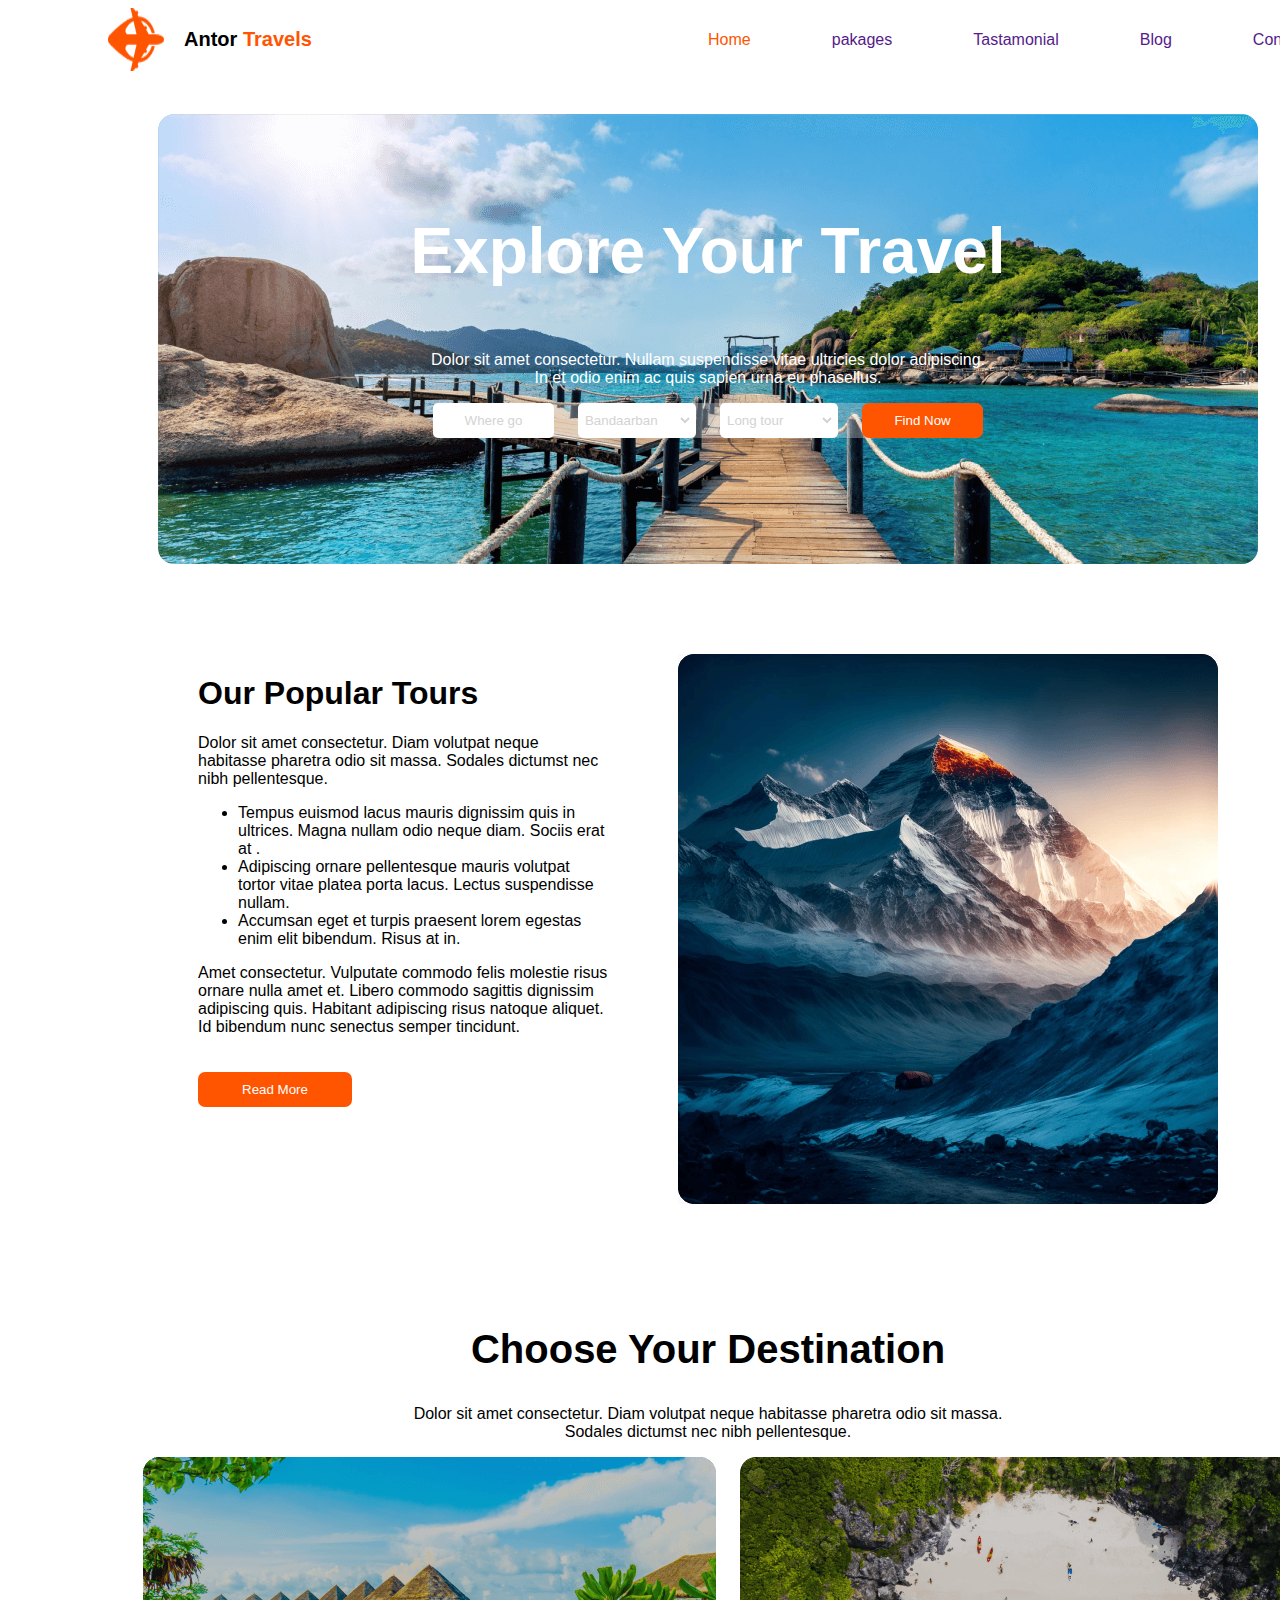
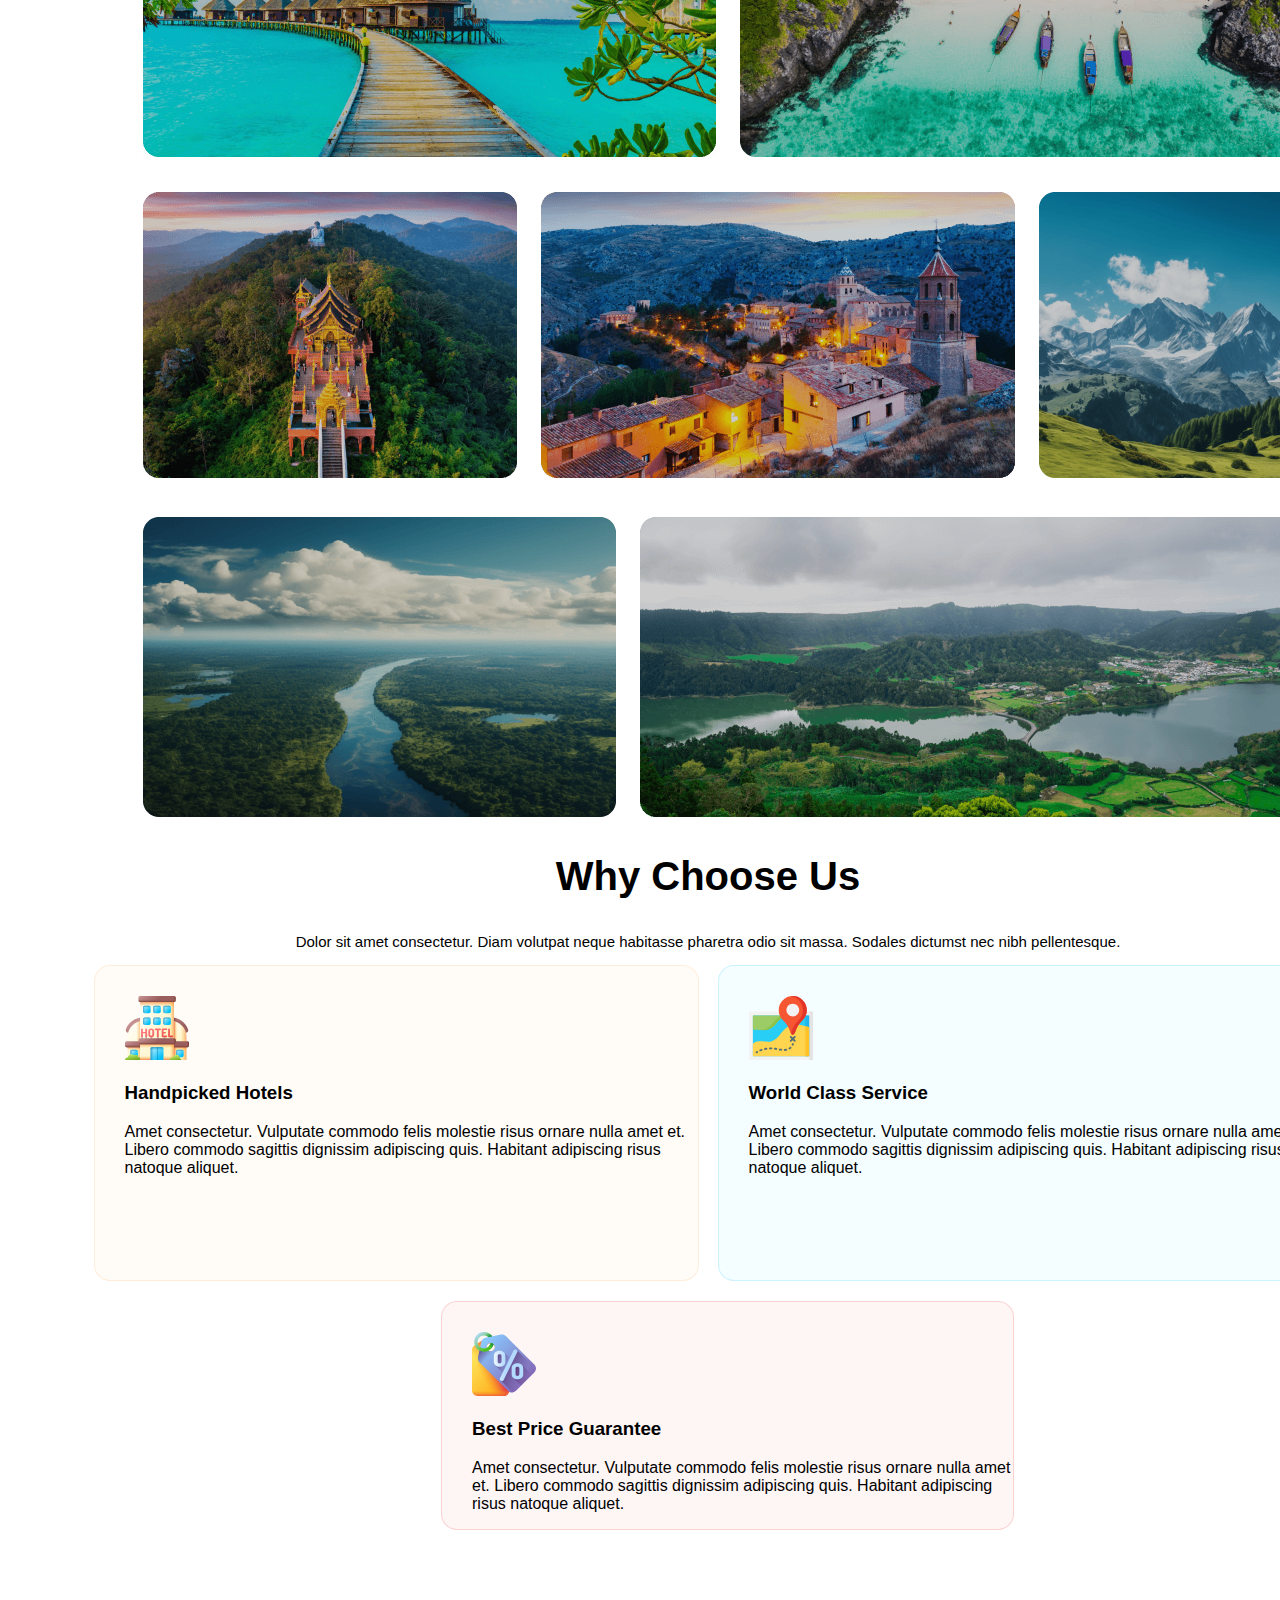
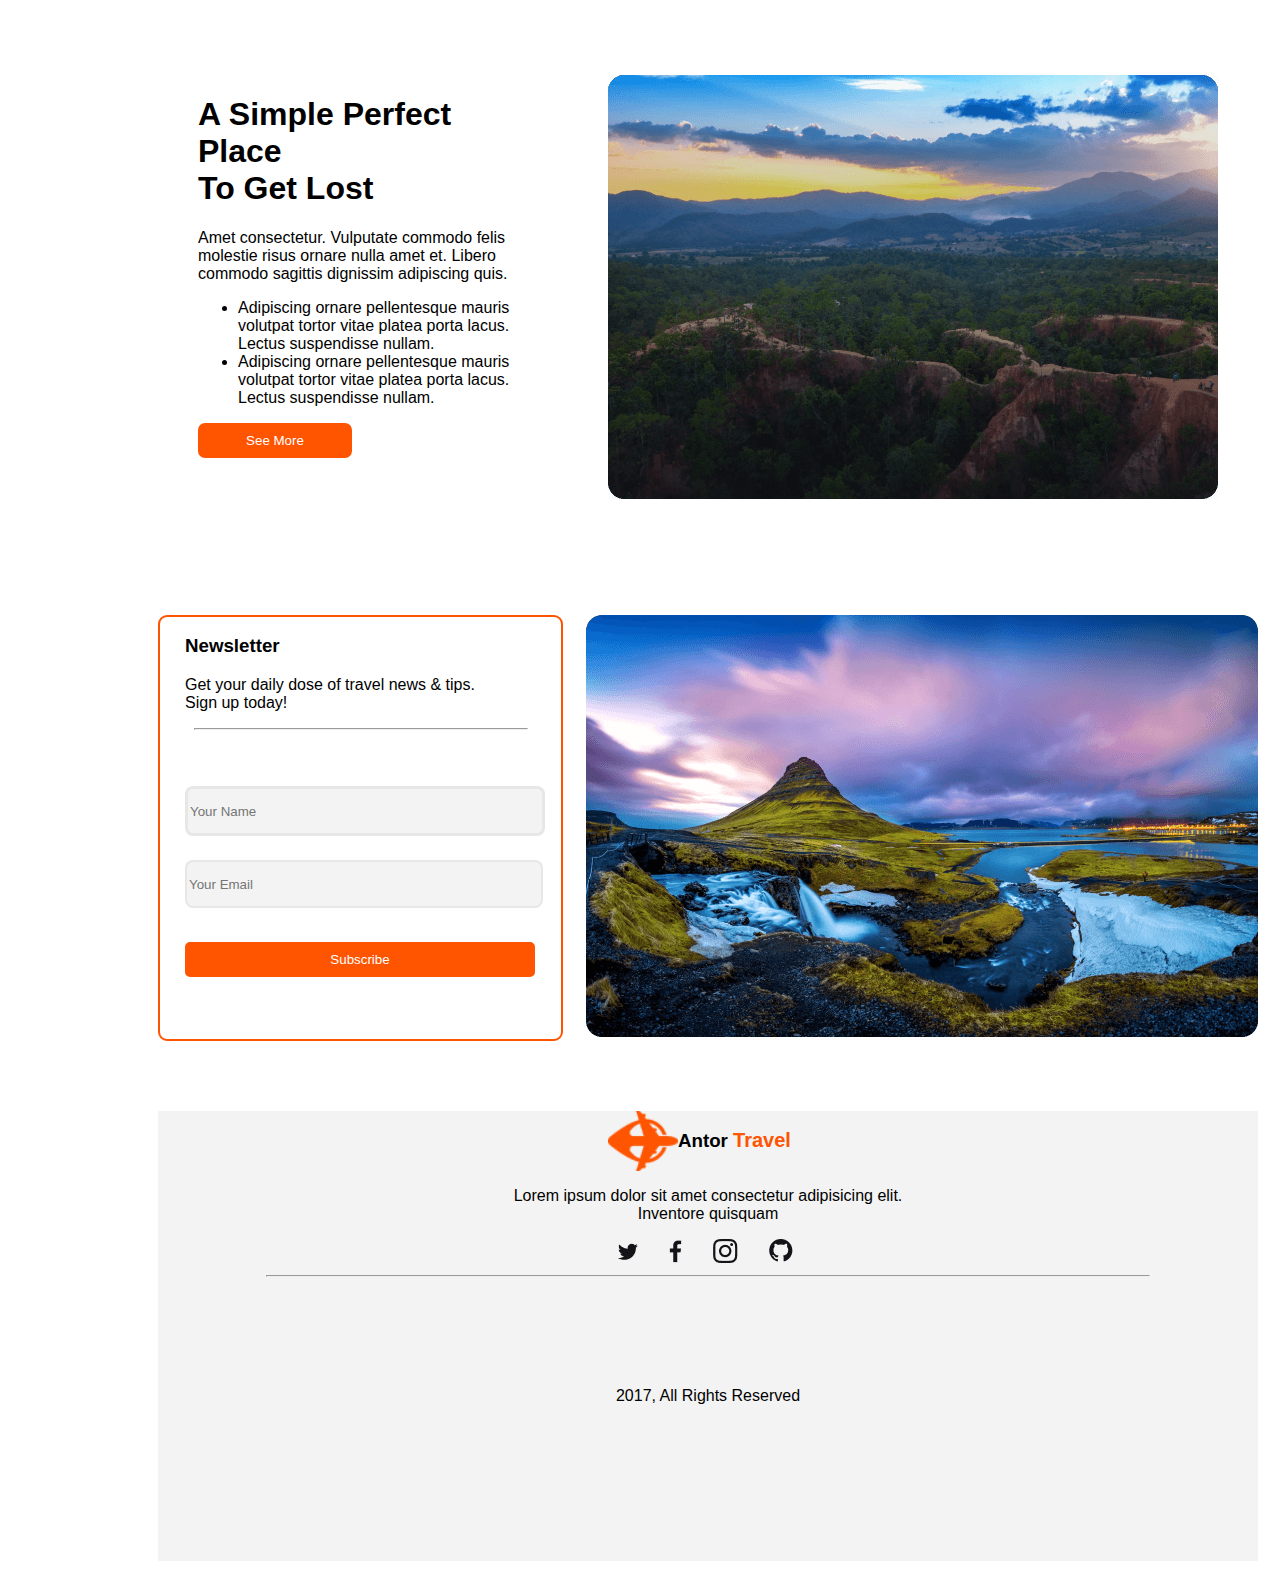
<file: Images/index.html>
<!DOCTYPE html>
<html lang="en">
<head>
    <meta charset="UTF-8">
    <meta name="viewport" content="width=device-width, initial-scale=1.0">
    <title>Traveling webpage</title>
    <link rel="stylesheet" href="tarvel/traveling.css">
    <style>
        body{
            font-family:'Segoe UI', Tahoma, Geneva, Verdana, sans-serif;}
            
    </style>
</head>
<body>
    <header>
        <nav class="header-section">
            <div class="nav-container">
                <img src="../Images/logo.png" alt="">
                <p class="text-container">Antor <span class="co-text">Travels</span></p>
            </div>
            <div class="item-container">
                <div class="fc"><a herf="">Home</a></div>
                <a href="">pakages</a>
                <a href="">Tastamonial</a>
                <a href="">Blog</a>
                <a href="">Contact</a>
            </div>
        </nav>
        <div class="bannar-section">
            <h1>Explore Your Travel</h1>
            <p>Dolor sit amet consectetur. Nullam suspendisse vitae ultricies dolor adipiscing. 
                <br>
                In et odio enim ac quis sapien urna eu phasellus.</p>
                <div class="row-layout">
                    <div class="where-to-go">
                    <button class="main-btn">Where go</button>
                    <select class="select" name="When" id="">
                        <option value="Bandaarban">Bandaarban</option>
                        <option value="Chittagong">Chittagong</option>
                        <option value="Coxs Bazar">Coxs Bazaar</option>
                    </select>
                    <select class="select"  name="Select type" id="">
                        <option value="Long tour">Long tour</option>
                        <option value="1day tour">1Day tour</option>
                        <option value="Low cost tour">Low cost tour</option>
                    </select>
                    <button class="primary-btn">Find Now</button>
                    </div>
                </div>
        </div>
    </header>
    <main>
        <section class="body-part">
            <div class="second-content">
                <h1 class="second-title">
                    Our Popular Tours
                </h1>
                <p>
                    Dolor sit amet consectetur. Diam volutpat neque habitasse pharetra odio sit massa. Sodales dictumst nec nibh pellentesque.
                </p>
                <ul>
                    <li>Tempus euismod lacus mauris dignissim quis in ultrices. Magna nullam odio neque diam. Sociis erat at .</li>
                    <li>Adipiscing ornare pellentesque mauris volutpat tortor vitae platea porta lacus. Lectus suspendisse nullam.</li>
                    <li> Accumsan eget et turpis praesent lorem egestas enim elit bibendum. Risus at in.</li>
                </ul>
                Amet consectetur. Vulputate commodo felis molestie risus 
ornare nulla amet et. Libero commodo sagittis dignissim adipiscing quis. Habitant adipiscing risus natoque aliquet. Id bibendum nunc senectus semper tincidunt. 
<br>
<br>
<br>
<button class="primary-btn">
    Read More
</button>
            </div>
            <div class="img-section">
                <img src="../Images/everest.png" alt="">
            </div>
        </section>
        <section class="body-part2">
            <div class="center-text">
                <h2>
                    Choose Your Destination
                </h2>
                <p>
                    Dolor sit amet consectetur. Diam volutpat neque habitasse pharetra odio sit massa.
                    <br>
                     Sodales dictumst nec nibh pellentesque.
                </p>
            </div>
        </section>
        <section class="honeymoon">
            <div class="same">
                <img src="/Images/Rectangle 5.png" alt="">
            </div>
            <div class="same">
                <img src="/Images/Rectangle 8.png" alt="">
            </div>
        </section>
        <section class="jungle">
            <div class="sec6">
                <img src="../Images/Rectangle 6.png" alt="">
            </div>
            <div class="sec7">
                <img src="../Images/Rectangle 7.png" alt="">
            </div>
            <div class="sec9">
                <img src="../Images/Rectangle 9.png" alt="">
            </div>
        </section>
        <section class="jungle">
            <div>
                <img class="sec11" src="../Images/Rectangle 11.png" alt="">
            </div>
            <div> 
                <img class="sec10" src="../Images/Rectangle 10.png" alt="">
            </div>
        </section>
        <section>
            <div class="why-choose">
            <h2 class="how-choose">Why Choose Us</h2>
            <p class="how-choose-us">Dolor sit amet consectetur. Diam volutpat neque habitasse pharetra odio sit massa. Sodales dictumst nec nibh pellentesque.</p>
            </div>
        </section>
        <section>
            <div class="card-dad">
                <div class="card1">
                    <img src="hotel 1.svg" alt="">
                    <h3>Handpicked Hotels</h3>
                    <p>Amet consectetur. Vulputate commodo felis molestie risus  ornare nulla amet et. Libero commodo sagittis dignissim adipiscing quis. Habitant adipiscing risus natoque aliquet. </p>
                </div>
                <div class="card2">
                    <img src="../Images/map 1.svg" alt="">
                    <h3>World Class Service</h3>
                    <p>Amet consectetur. Vulputate commodo felis molestie risus  ornare nulla amet et. Libero commodo sagittis dignissim adipiscing quis. Habitant adipiscing risus natoque aliquet. </p>
                </div>
            </div>
            <div class="card-dad2">
                <div class="card3">
                <img src="../Images/price-tag 1.svg" alt="">
                <h3>Best Price Guarantee</h3>
                <p>Amet consectetur. Vulputate commodo felis molestie risus  ornare nulla amet et. Libero commodo sagittis dignissim adipiscing quis. Habitant adipiscing risus natoque aliquet. </p>
            </div>
            </div>
        </section>
        <section class="body-part">
            <div class="second-content">
                <h1 class="second-title">A Simple Perfect Place 
                    <br>
                    To Get Lost</h1>
                    <p>Amet consectetur. Vulputate commodo felis molestie risus  ornare nulla amet et. Libero commodo sagittis dignissim adipiscing quis. </p>
                    <ul>
                        <li>Adipiscing ornare pellentesque mauris volutpat tortor vitae platea porta lacus. Lectus suspendisse nullam.</li>
                        <li>Adipiscing ornare pellentesque mauris volutpat tortor vitae platea porta lacus. Lectus suspendisse nullam.</li>
                    </ul>
                    <button class="primary-btn">See More</button>
            </div>
            <div class="picture">
                <img src="../Images/Group 40089.png" alt="">
            </div>
        </section>
        <section class="full">
            <div class="form-1">
                <h3 class="newlet">Newsletter</h3>
                <p class="newlet">Get your daily dose of travel news & tips.
                    <br>
                     Sign up today!</p>
                     <hr class="line2">
                     <div class="form2">
                <input class="Name" type="email" name="" id="" placeholder="Your Name ">
                <input class="Email" type="email" name="" id="" placeholder="Your Email">
                <button class="next-btn">
                    Subscribe
                </button>
                     </div>
            </div>
            <div>
                <img class="photo" src="../Images/Rectangle 8 (1).png" alt="">
            </div>
        </section>
    </main>
    <!-- footer stARTED -->
   <footer>
    <div class="footer-sec">
        <img class="footer-text" src="../Images/logo.png" alt="">
            <h3>Antor <span class="footer-img">Travel</span></h3>
    </div>
    <div class="footer-text1">
        <p>Lorem ipsum dolor sit amet consectetur adipisicing elit.
            <br>
             Inventore quisquam</p>
    </div>
    <div>
        <img class="social-img" src="../Images/Social.png" alt="">
    </div>
    <hr class="line">
    <p class="last-line">
        2017, All Rights Reserved
    </p>
   </footer>
</body>
</html>
</file>
<file: Images/tarvel/traveling.css>
body{
    width: 1400px;
}
.header-section{
    max-width: 1200px;
    /* background-color: red; */
    margin: 0 auto;
    display: flex;
    text-align: center;
    /* border: 2px solid blue; */

}
.nav-container{
    /* border: 2px solid red; */
    display: flex;
    text-align: center;
    gap: 20px;
    min-height: 20px;
    width: 50%;
}
.text-container{
    font-size: 20px;
    font-weight: 700;
}
.co-text{
    color: #FF5400;
}
.item-container{
    /* border: 2px solid yellow; */
    width: 50%;
    display: flex;
    justify-content: space-between;
    align-items: center;
}
.item-container a{
    text-decoration: none;
}
.fc{
    color: #FF5400;
}
.bannar-section{
    background-image: url('../water.png');
    height: 450px;
    width: 1100px;
    margin: 0 auto;
    border-radius: 16px;
}
.bannar-section h1{
    font-size: 64px;
    font-weight: 800;
    color: #fff;
    text-align: center;
    padding-top: 100px;
}
.bannar-section p{
    color: #fff;
    text-align: center;
    padding-top: 20px;
}
.row-layout{
    border-radius: 8px;
background: rgba(255, 255, 255, 0.30);
width: 50%;
margin: 0 auto;
}
.where-to-go{
    display: flex;
    gap: 24px;
}
.main-btn{
    background-color: #fff;
    width: 154px;
    height: 35px;
    border: 3px solid white;
    border-radius: 5px;
    color: lightgray;
}
.select{
    background-color: #fff;
    width: 154px;
    height: 35px;
    border: 3px solid white;
    border-radius: 5px;
    color: lightgray;
}
.primary-btn{
    background-color: #FF5400;
    color: white;
    width: 154px;
    height: 35px; 
    border: 3px solid #FF5400;
    border-radius: 7px;
}
/* main section  */
.body-part{
    display: flex;
    margin-top: 90px;
    margin-right: 190px;
    margin-left: 190px;
    gap: 70px;
}
.second-content{
    width: 1440px;
height: 540px;
}
.img-section{
    height: 550px;
    width: 540px;
}
.body-part2{
    text-align: center;
    padding-top:  90px; 
    gap: 24px;
}
.center-text h2{
    font-size: 40px;
    font-weight: 800;
}
.honeymoon{
    display: flex;
    gap: 24px;
    margin-bottom: 5px;
    margin-left: 135px;
    margin-right: 135px;
}
.same{
    width: 573px;
    height: 300px;
    flex-shrink: 0;
    border-radius: 16px;
}
.jungle{
    display: flex;
    margin-top: 35px;
    margin-bottom: 30px;
    margin-left: 135px;
    margin-right: 135px;
    gap: 24px;
}
.sec6{
    height: 286px;
    width: 374px;
    border-radius: 16px;
}
.sec7{
    height: 276px;
    width: 474px;
    border-radius: 16px;
}
.why-choose{
    align-items: center;
}
.how-choose{
    text-align: center;
    font-size: 40px;
    font-weight: 800;
}
.how-choose-us{
    text-align: center;
    font-size: 15px;
    font-weight: 400;
}
.card-dad{
    display: flex;
     gap: 19px;
     justify-content: center;
}
.card1{
    border-radius: 16px;
border: 1px solid rgba(251, 181, 99, 0.20);
background: rgba(251, 181, 99, 0.05);
    height: 284px;
    width: 573px;
    padding-left: 30px;
    padding-top: 30px;
}
.card2{
    height: 284px;
    width: 573px;
    border-radius: 16px;
border: 1px solid rgba(41, 206, 246, 0.20);
background: rgba(41, 206, 246, 0.05);
padding-left: 30px;
    padding-top: 30px;
}
.card-dad2{
    width: 573px;
    height: 284px;
    margin-left: 433px;
    margin-right: 434px;
    margin-top: 20px;
}
.card3{
    border-radius: 16px;
border: 1px solid rgba(233, 68, 68, 0.20);
background: rgba(233, 68, 68, 0.05);
padding-left: 30px;
    padding-top: 30px;
}
.fourth-part{
    display: flex;
}
.full{
    display: flex;
    gap: 23px;
    margin-left: 150px;
    margin-right: 150px;
}
.form-1{
    height: 422px;
    width: 422px;
    border: 2px solid #FF5400;
    border-radius: 9px;
    gap: 24px;
    align-items: center;

}
.next-btn{
    background-color: #FF5400;
    color: white;
    width: 350px;
    height: 35px; 
    border: 3px solid #FF5400;
    border-radius: 5px;
    margin-left: 25px;
    margin-top: 34px;

}
.Email{
    height: 42px;
    width: 350px;
     border-radius: 8px;
    background: rgba(19, 19, 24, 0.05);
    border: 2px solid rgba(19, 19, 24, 0.05);
    margin-left: 25px;
    margin-top: 24px;

}
.Name{
    height: 42px;
    width: 350px;
    border-radius: 8px;
    background: rgba(19, 19, 24, 0.05);
    border: 3px solid rgba(19, 19, 24, 0.05);
    margin-left: 25px;
    margin-top: 48px;
}
.photo{
 height: 422px;
 width: 672px;
}
.newlet{
    margin-left: 25px;
}
footer{
    height: 450px;
    width: 1100px;
    margin-left: 150px;
    margin-top: 70px;
    background: rgba(19, 19, 24, 0.05);
}
.footer-sec{
    display: flex;
    text-align: center;
    margin-top: 50px;
    margin-left: 450px;
}
.footer-sec h3 .footer-img{
    color: #FF5400;
    font-weight: 700;
    font-size: 20px;
}
.footer-text{
    width: 70px;
}
.footer-text1{
    text-align: center;
}
.social-img{
    padding-left: 460px;
}
.line{
    width: 882px;
}
.last-line{
    margin-top: 110px;
    text-align: center;
}
.line2{
    width: 332px;
}
@media screen and (max-width:576px) {
    body{
        flex-direction: column;
    }
    }
</file>
